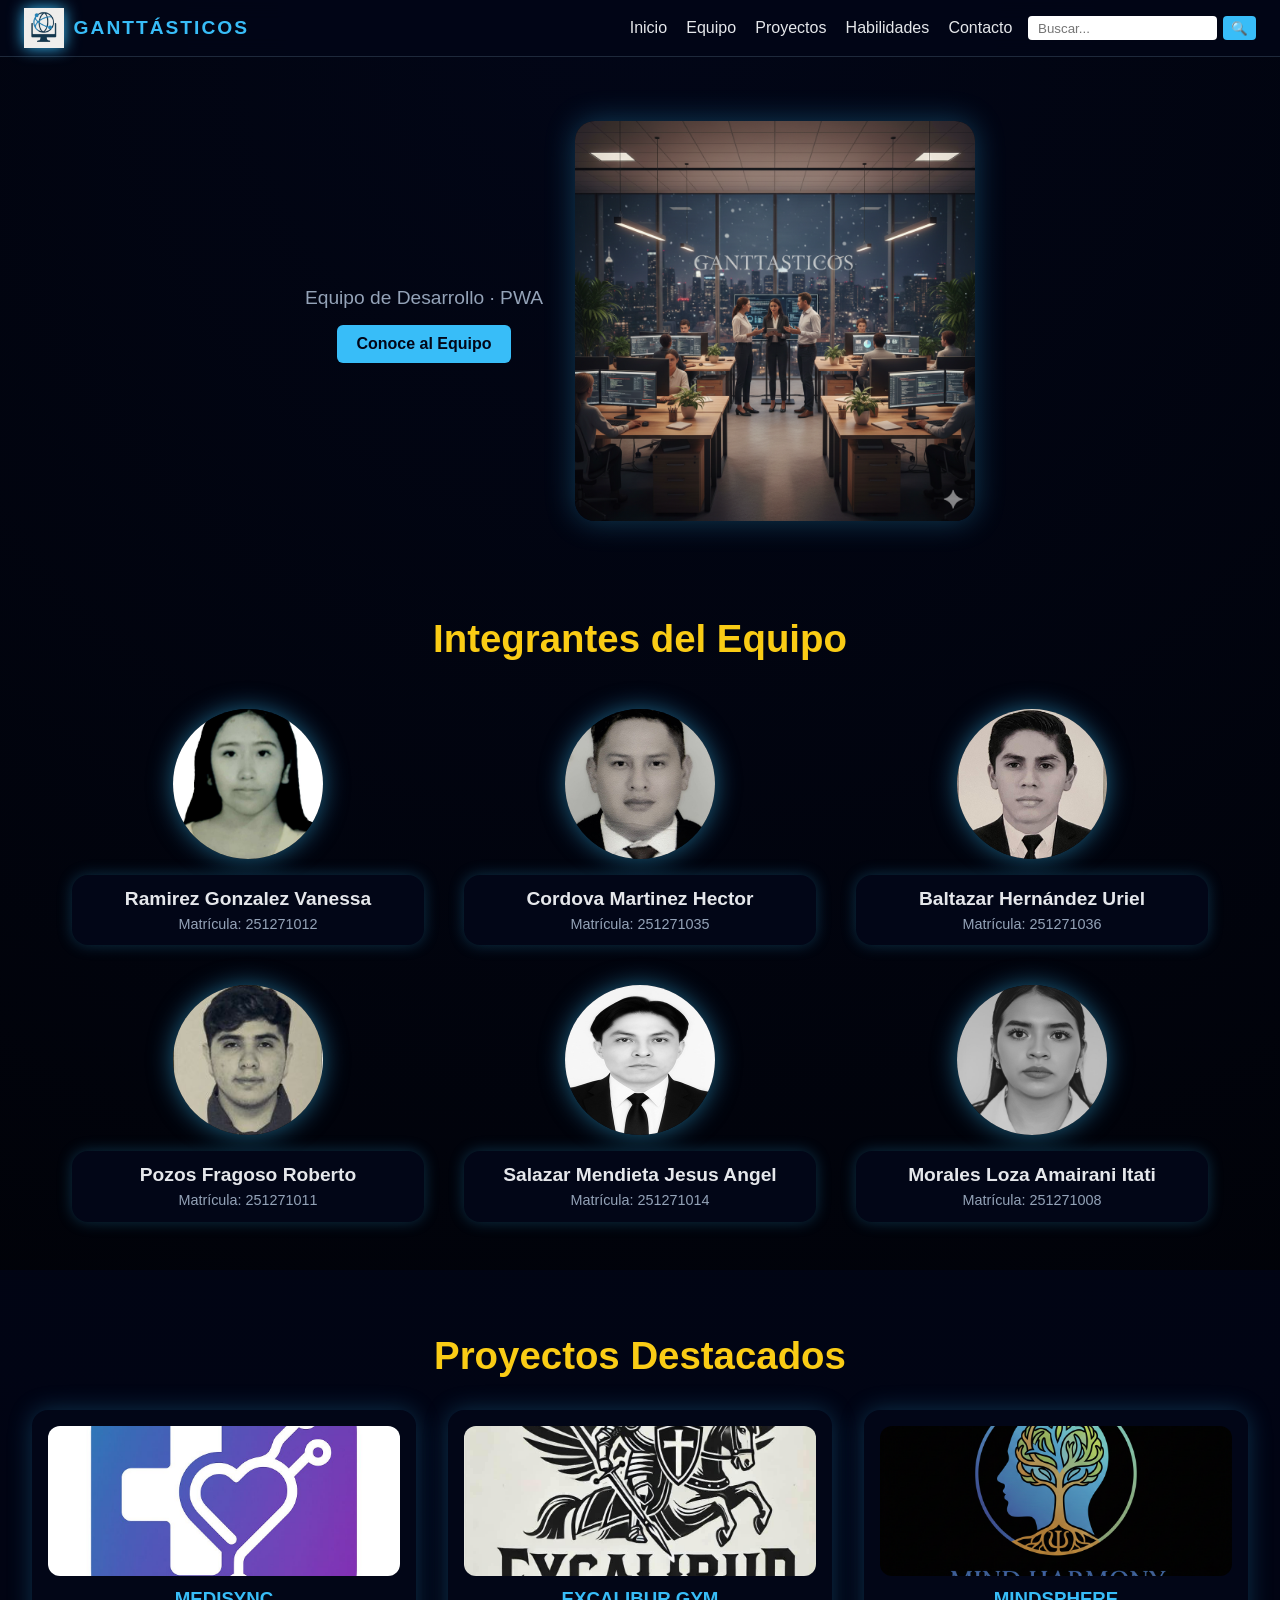
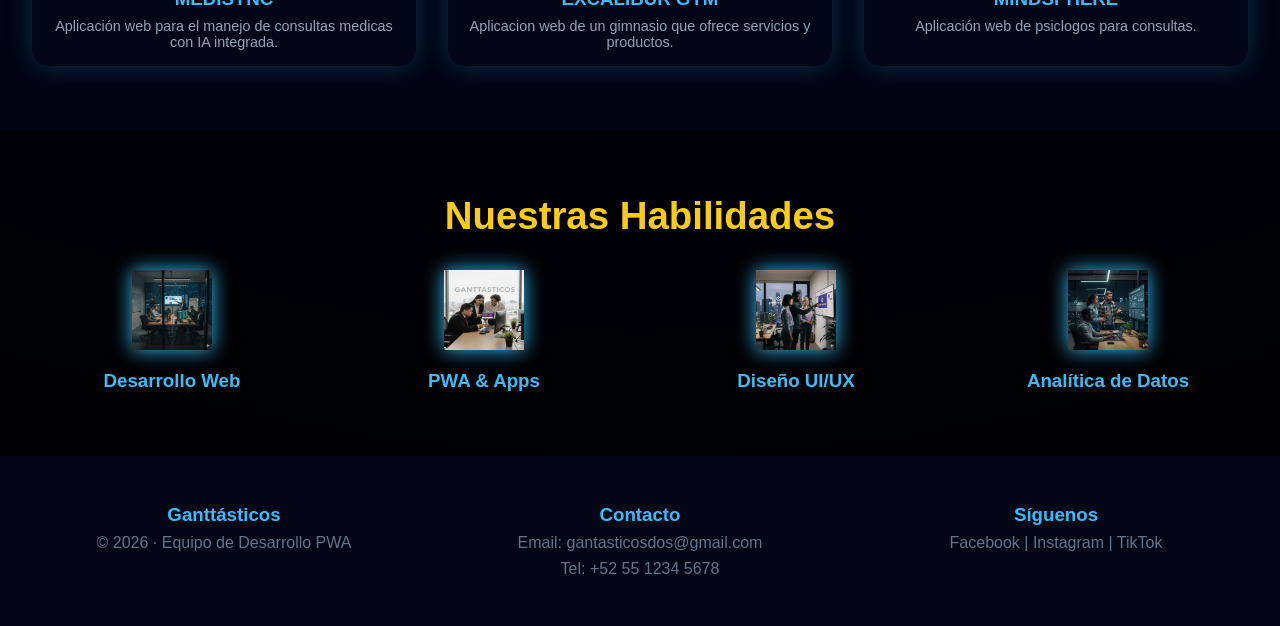
<file: ganttasticos2.github.io/index.html>
<!DOCTYPE html>
<html lang="es">
<head>
  <meta charset="UTF-8">
  <title>Ganttásticos </title>
  <meta name="viewport" content="width=device-width, initial-scale=1.0">
  <meta name="theme-color" content="#020617">

  <link rel="icon" href="img/LOGO.png">
  <link rel="manifest" href="site.webmanifest">
  <link rel="stylesheet" href="css/estilos.css">
</head>
<body>

  <!-- NAVBAR -->
  <header class="navbar">
    <div class="nav-left">
      <img src="img/LOGO.png" alt="Logo del equipo" class="nav-logo">
      <span class="nav-title">GANTTÁSTICOS</span>
    </div>

    <nav class="nav-right">
      <ul class="nav-menu">
        <li><a href="#hero">Inicio</a></li>
        <li><a href="#equipo">Equipo</a></li>
        <li><a href="#proyectos">Proyectos</a></li>
        <li><a href="#habilidades">Habilidades</a></li>
        <li><a href="#contacto">Contacto</a></li>
      </ul>
<div class="nav-search">
  <input type="text" id="buscar-info" name="buscar-info" placeholder="Buscar...">
  <button type="button">🔍</button>
</div>

      <div class="hamburger" id="hamburger">
        <span></span>
        <span></span>
        <span></span>
      </div>
    </nav>
  </header>

  <!-- HERO -->
  <section class="hero" id="hero">
    <div class="hero-content">
      <p>Equipo de Desarrollo · PWA</p>
      <a href="#equipo" class="btn-primary">Conoce al Equipo</a>
    </div>
    <img src="img/oficina.png" alt="Hero Image" class="hero-img">
  </section>

  <!-- EQUIPO -->
  <main class="equipo" id="equipo">
    <h2>Integrantes del Equipo</h2>

    <section class="grid">
      <div class="integrante">
        <div class="foto"><img src="img/Vanne.png" alt="Vanessa"></div>
        <div class="datos"><h3>Ramirez Gonzalez Vanessa</h3><span>Matrícula: 251271012</span></div>
      </div>
      <div class="integrante">
        <div class="foto"><img src="img/HECTOR.png" alt="Hector"></div>
        <div class="datos"><h3>Cordova Martinez Hector</h3><span>Matrícula: 251271035</span></div>
      </div>
      <div class="integrante">
        <div class="foto"><img src="img/BALTA.png" alt="Uriel"></div>
        <div class="datos"><h3>Baltazar Hernández Uriel</h3><span>Matrícula: 251271036</span></div>
      </div>
      <div class="integrante">
        <div class="foto"><img src="img/ROBER.png" alt="Roberto"></div>
        <div class="datos"><h3>Pozos Fragoso Roberto</h3><span>Matrícula: 251271011</span></div>
      </div>
      <div class="integrante">
        <div class="foto"><img src="img/MENDIETA.png" alt="Jesus"></div>
        <div class="datos"><h3>Salazar Mendieta Jesus Angel</h3><span>Matrícula: 251271014</span></div>
      </div>
      <div class="integrante">
        <div class="foto"><img src="img/ITATI.png" alt="Itati"></div>
        <div class="datos"><h3>Morales Loza Amairani Itati</h3><span>Matrícula: 251271008</span></div>
      </div>
    </section>
  </main>

  <!-- PROYECTOS -->
  <section class="proyectos" id="proyectos">
    <h2>Proyectos Destacados</h2>
    <div class="grid-proyectos">
      <div class="proyecto-card">
        <img src="img/sync.png" alt="Proyecto 1">
        <h3>MEDISYNC</h3>
        <p>Aplicación web para el manejo de consultas medicas con IA integrada.</p>
      </div>
      <div class="proyecto-card">
        <img src="img/gyn.png" alt="Proyecto 2">
        <h3>EXCALIBUR GYM</h3>
        <p>Aplicacion web de un gimnasio que ofrece servicios y productos.</p>
      </div>
      <div class="proyecto-card">
        <img src="img/PSICO.png" alt="Proyecto 3">
        <h3>MINDSPHERE</h3>
        <p>Aplicación web de psiclogos para consultas.</p>
      </div>
    </div>
  </section>

  <!-- HABILIDADES -->
  <section class="habilidades" id="habilidades">
    <h2>Nuestras Habilidades</h2>
    <div class="grid-habilidades">
      <div class="habilidad"><img src="img/web.png" alt="Desarrollo"><h3>Desarrollo Web</h3></div>
      <div class="habilidad"><img src="img/pwa.png" alt="PWA"><h3>PWA & Apps</h3></div>
      <div class="habilidad"><img src="img/iu.png" alt="UI/UX"><h3>Diseño UI/UX</h3></div>
      <div class="habilidad"><img src="img/analisis.png" alt="Analítica"><h3>Analítica de Datos</h3></div>
    </div>
  </section>

  <!-- FOOTER -->
  <footer class="footer" id="contacto">
    <div class="footer-grid">
      <div><h3>Ganttásticos</h3><p>© 2026 · Equipo de Desarrollo PWA</p></div>
      <div><h3>Contacto</h3><p>Email: gantasticosdos@gmail.com</p><p>Tel: +52 55 1234 5678</p></div>
      <div><h3>Síguenos</h3><p>Facebook | Instagram | TikTok</p></div>
    </div>
  </footer>

  <!-- JS externo -->
  <script src="js/lib/registraServiceWorker.js"></script>
</body>
</html>
</file>
<file: ganttasticos2.github.io/css/estilos.css>
/* RESET */
* {
  margin: 0;
  padding: 0;
  box-sizing: border-box;
  font-family: 'Segoe UI', sans-serif;
}

/* BODY */
body {
  background: radial-gradient(circle at top, #020617, #000);
  color: #e5e7eb;
  scroll-behavior: smooth;
}

/* NAVBAR */
.navbar {
  display: flex;
  justify-content: space-between;
  align-items: center;
  position: sticky;
  top: 0;
  z-index: 100;
  background: rgba(2, 6, 23, 0.95);
  backdrop-filter: blur(10px);
  padding: 0.5rem 1.5rem;
  border-bottom: 1px solid #1e293b;
}

.nav-left {
  display: flex;
  align-items: center;
  gap: 0.6rem;
}

.nav-logo {
  width: 40px;
  height: 40px;
  object-fit: contain;
  filter: drop-shadow(0 0 8px #38bdf8);
}

.nav-title {
  font-size: 1.2rem;
  letter-spacing: 2px;
  color: #38bdf8;
  font-weight: bold;
}

.nav-right {
  display: flex;
  align-items: center;
  gap: 1rem;
}

.nav-menu {
  display: flex;
  list-style: none;
  gap: 1.2rem;
}

.nav-menu li a {
  text-decoration: none;
  color: #e5e7eb;
  font-weight: 500;
  transition: color 0.2s;
}

.nav-menu li a:hover {
  color: #38bdf8;
}

.nav-search {
  display: flex;
  align-items: center;
  gap: 0.4rem;
}

.nav-search input {
  padding: 0.3rem 0.6rem;
  border-radius: 4px;
  border: none;
  outline: none;
}

.nav-search button {
  background: #38bdf8;
  border: none;
  color: #020617;
  padding: 0.3rem 0.5rem;
  border-radius: 4px;
  cursor: pointer;
}

.hamburger {
  display: none;
  flex-direction: column;
  gap: 4px;
  cursor: pointer;
}

.hamburger span {
  width: 25px;
  height: 3px;
  background: #e5e7eb;
  border-radius: 2px;
}

.nav-menu.show {
  display: flex;
  flex-direction: column;
  position: absolute;
  top: 60px;
  right: 1.5rem;
  background: rgba(2, 6, 23, 0.95);
  padding: 1rem;
  border-radius: 8px;
  box-shadow: 0 0 15px rgba(56,189,248,0.5);
  gap: 1rem;
}

/* HERO */
.hero {
  display: flex;
  flex-wrap: wrap;
  justify-content: center;
  align-items: center;
  text-align: center;
  padding: 4rem 1rem 3rem;
  gap: 2rem;
}

.hero h1 {
  font-size: 3.5rem;
  letter-spacing: 4px;
  color: #38bdf8;
}

.hero p {
  color: #94a3b8;
  margin-top: 0.5rem;
  font-size: 1.2rem;
}

.hero-img {
  width: 400px;
  max-width: 100%;
  border-radius: 20px;
  box-shadow: 0 0 30px rgba(56,189,248,0.3);
}

.btn-primary {
  display: inline-block;
  margin-top: 1rem;
  padding: 0.6rem 1.2rem;
  background: #38bdf8;
  color: #020617;
  border-radius: 6px;
  text-decoration: none;
  font-weight: bold;
  transition: background 0.3s;
}

.btn-primary:hover {
  background: #0ea5e9;
}

/* EQUIPO */
.equipo {
  max-width: 1200px;
  margin: auto;
  padding: 3rem 2rem;
}

.equipo h2 {
  text-align: center;
  font-size: 2.4rem;
  margin-bottom: 3rem;
  color: #facc15;
}

/* GRID */
.grid {
  display: grid;
  grid-template-columns: repeat(3, 1fr);
  gap: 2.5rem;
}

.integrante {
  display: flex;
  flex-direction: column;
  align-items: center;
  transition: transform 0.3s ease;
}

.integrante:hover {
  transform: translateY(-8px);
}

.foto {
  width: 150px;
  height: 150px;
  border-radius: 50%;
  overflow: hidden;
  box-shadow: 0 0 25px rgba(56,189,248,0.5);
}

.foto img {
  width: 100%;
  height: 100%;
  object-fit: cover;
}

.datos {
  width: 100%;
  margin-top: 1rem;
  padding: 0.8rem;
  background: #020617;
  border-radius: 16px;
  text-align: center;
  box-shadow: 0 0 15px rgba(56,189,248,0.25);
}

.datos h3 {
  font-size: 1.2rem;
  margin-bottom: 0.3rem;
}

.datos span {
  font-size: 0.9rem;
  color: #94a3b8;
}

/* PROYECTOS */
.proyectos {
  padding: 4rem 2rem;
  background: rgba(2,6,23,0.8);
}

.proyectos h2 {
  text-align: center;
  font-size: 2.4rem;
  margin-bottom: 2rem;
  color: #facc15;
}

.grid-proyectos {
  display: grid;
  grid-template-columns: repeat(3, 1fr);
  gap: 2rem;
}

.proyecto-card {
  background: #020617;
  border-radius: 16px;
  overflow: hidden;
  box-shadow: 0 0 25px rgba(56,189,248,0.25);
  transition: transform 0.3s ease, box-shadow 0.3s ease;
  text-align: center;
  padding: 1rem;
}

.proyecto-card img {
  width: 100%;
  height: 150px;
  object-fit: cover;
  border-radius: 12px;
}

.proyecto-card:hover {
  transform: translateY(-8px);
  box-shadow: 0 0 35px rgba(56,189,248,0.5);
}

.proyecto-card h3 {
  margin: 0.5rem 0;
  color: #38bdf8;
}

.proyecto-card p {
  color: #94a3b8;
  font-size: 0.9rem;
}

/* HABILIDADES */
.habilidades {
  padding: 4rem 2rem;
}

.habilidades h2 {
  text-align: center;
  font-size: 2.4rem;
  margin-bottom: 2rem;
  color: #facc15;
}

.grid-habilidades {
  display: grid;
  grid-template-columns: repeat(4, 1fr);
  gap: 2rem;
  justify-items: center;
  text-align: center;
}

.habilidad img {
  width: 80px;
  height: 80px;
  margin-bottom: 1rem;
  filter: drop-shadow(0 0 10px #38bdf8);
  transition: transform 0.3s ease;
}

.habilidad:hover img {
  transform: scale(1.1);
}

.habilidad h3 {
  color: #38bdf8;
}

/* FOOTER */
.footer {
  background: #020617;
  padding: 3rem 2rem;
  color: #64748b;
}

.footer-grid {
  display: grid;
  grid-template-columns: repeat(3, 1fr);
  gap: 2rem;
  text-align: center;
}

.footer-grid h3 {
  color: #38bdf8;
}

.footer-grid p {
  margin-top: 0.5rem;
}

/* RESPONSIVE */
@media (max-width: 900px) {
  .grid, .grid-proyectos {
    grid-template-columns: repeat(2, 1fr);
  }

  .grid-habilidades {
    grid-template-columns: repeat(2, 1fr);
  }
}

@media (max-width: 600px) {
  .grid, .grid-proyectos, .grid-habilidades {
    grid-template-columns: 1fr;
  }

  .hero {
    flex-direction: column;
  }

  .hero h1 {
    font-size: 2.3rem;
  }

  .foto {
    width: 120px;
    height: 120px;
  }
}

@media (max-width: 768px) {
  .nav-menu,
  .nav-search {
    display: none;
  }

  .hamburger {
    display: flex;
  }
  @media(max-width:768px){
  .nav-menu,.nav-search{display:none;}
  .hamburger{display:flex;}
}
.nav-menu.show{
  display:flex;
  flex-direction:column;
  position:absolute;
  top:60px;
  right:1.5rem;
  background:rgba(2,6,23,0.95);
  padding:1rem;
  border-radius:8px;
  box-shadow:0 0 15px rgba(56,189,248,0.5);
  gap:1rem;
}

}
</file>
